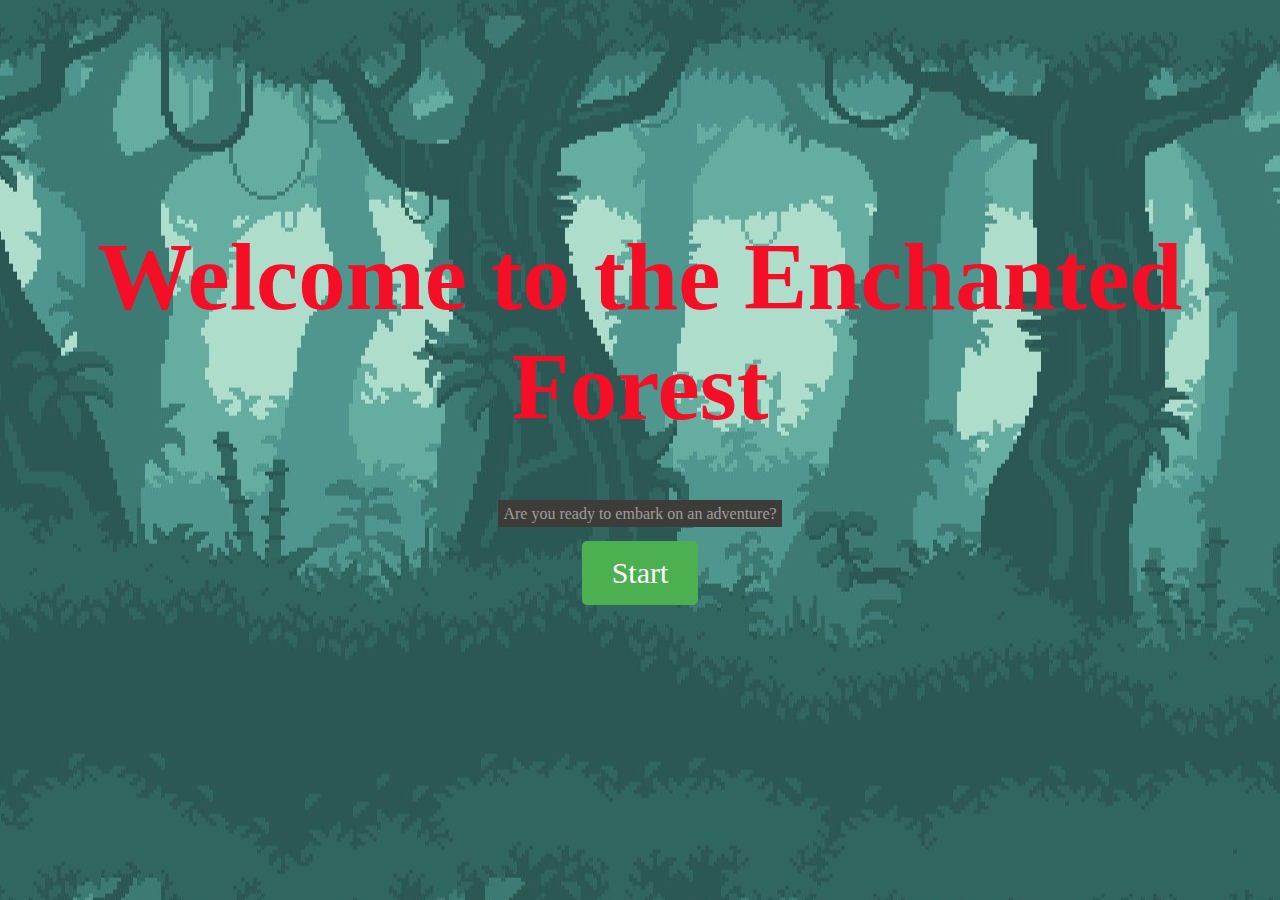
<file: index.html>
<!DOCTYPE html>
<html lang="en">
<head>
    <meta charset="UTF-8">
    <meta name="viewport" content="width=device-width, initial-scale=1.0">
    <title>Interactive Story</title>
    <link rel="stylesheet" href="styles.css">
</head>
<body>
    <div id="intro">
        <h1>Welcome to the Enchanted Forest</h1>
        <p1>Are you ready to embark on an adventure?</p1>
		<br><br>
        <button onclick="startGame()">Start</button>
    </div>

    <div id="characterSelection" style="display: none;">
        <h2>Select Your Character</h2>
        <button onclick="selectCharacter(1)">
            <img src="character1.png" alt="character1">
        </button>
		<br><br>
        <button onclick="selectCharacter(2)">
            <img src="character2.png" alt="character2"> 
        </button>
    </div>

    <div id="storyPart1" style="display: none;">
        <h2>Day 1: The Beginning</h2>
        <p> You find yourself at the entrance of an enchanted forest. You are a little confused but more intrigued. Do you:</p>
		<br><br>
		<button onclick="choosePath('A')">Enter the woods</button>
		<br><br>
        <button onclick="choosePath('B')">Look around the entrance</button>
    </div>
   
   <div id="storyPart2" style="display: none;">
        <p>While you are looking around the entrance, you find a random object. Its a journal. You decide to open the contents where it reads</p>
	   <br><br>
	    <p>While you are in the woods always be alert and polite, avoid going into caves (if you find yourself in one do NOT venture deeper) 
			ps. Fairies like flower crowns. </p>
        <button onclick="choosePath('C')">Next</button>
	</div>

    <script>
        function startGame() {
            document.getElementById('intro').style.display = 'none';
            document.getElementById('characterSelection').style.display = 'block'; 
        }

        function selectCharacter(character) {
            // Handle selection
            document.getElementById('characterSelection').style.display = 'none'; 
            document.getElementById('storyPart1').style.display = 'block'; 
            if (character === 1) {
                document.getElementById('characterGraphic').innerHTML = "<img src='character1.png' alt='Character 1' style='position: fixed;'>";
            } else if (character === 2) {
                document.getElementById('characterGraphic').innerHTML = "<img src='character2.png' alt='Character 2' style='position: fixed;'>";
            }
        }

        function choosePath(path) {
            if (path === 'A') {
                window.location.href = 'pathA.html';
            } else if (path === 'B') {
                document.getElementById('storyPart1').style.display = 'none';
				document.getElementById('storyPart2').style.display = 'block';
            } else if (path === 'C') {
                window.location.href = 'pathA.html';
            }
        }
    </script>
</body>
</html>
</file>
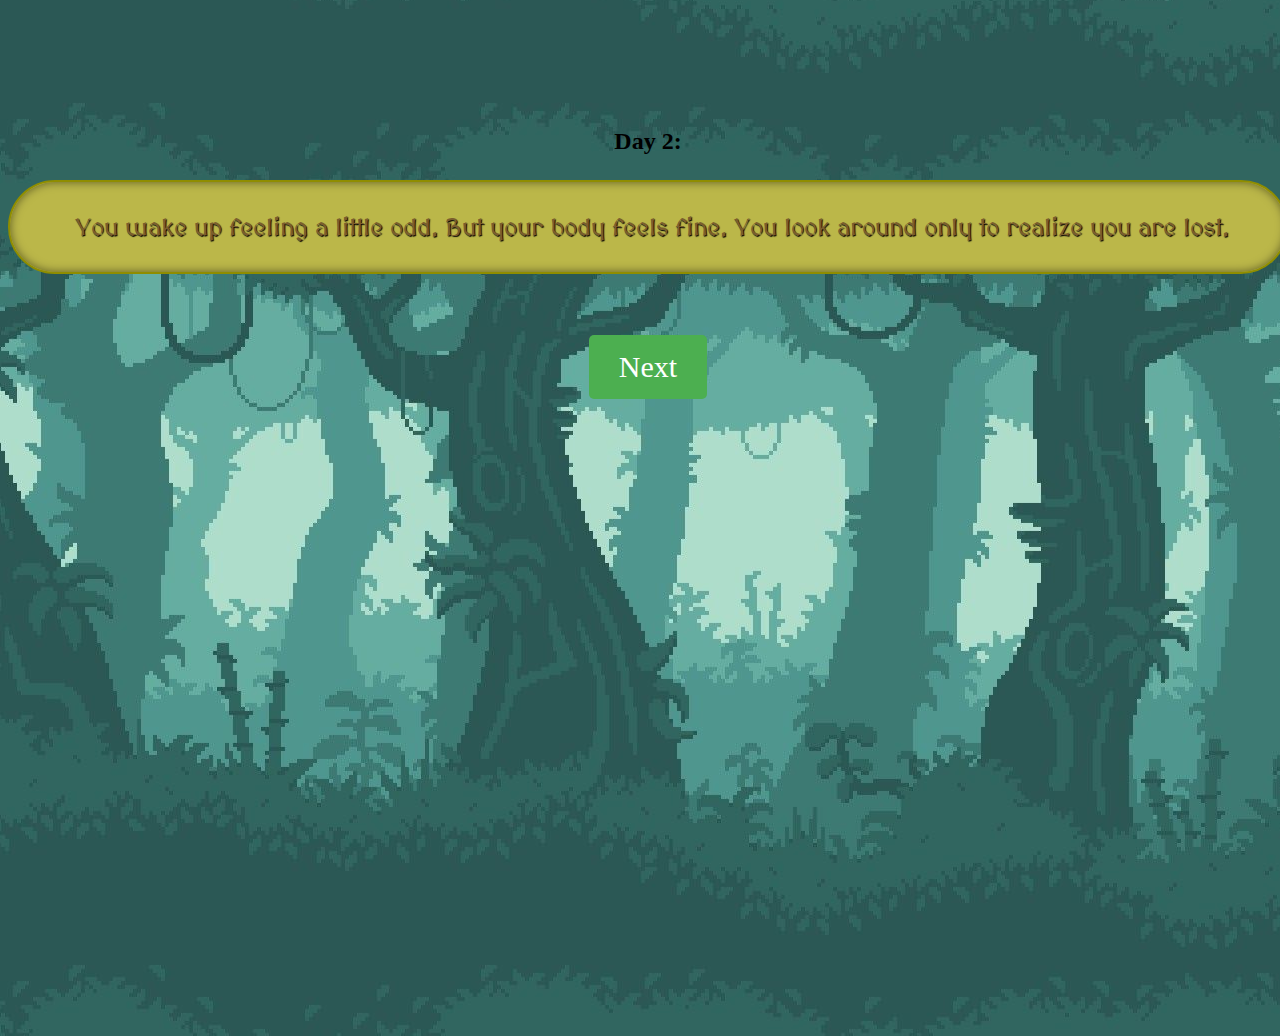
<file: Day2.html>
<!doctype html>
<html>
<head>
<meta charset="UTF-8">
<title>Untitled Document</title>
	<link rel="stylesheet" href="styles.css"> 
</head>

<body>
	 <div id="storyPart1" style="display: block;">
        <h2>Day 2:</h2>
        <p> You wake up feeling a little odd. But your body feels fine. You look around only to realize you are lost.</p>
		<br><br>
		<button onclick="choosePath('A')">Next</button>
	
    </div>
	 <script>
        
        function choosePath(path) {
            if (path === 'A') {
                window.location.href = 'pathA.html';
			}
        }
    </script>
</body>
</html>
</file>
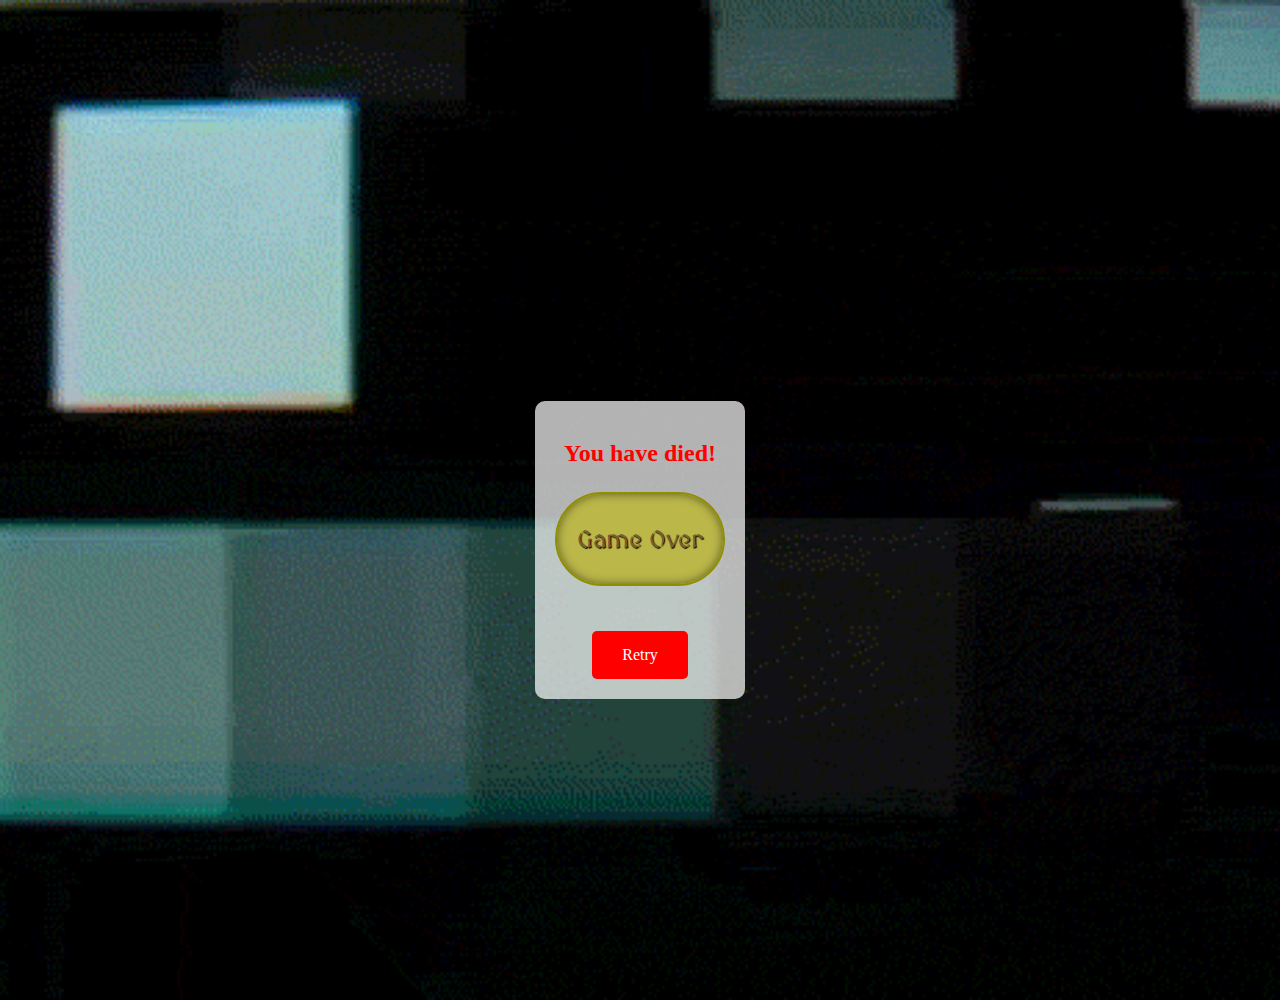
<file: DEATH.html>
<!DOCTYPE html>
<html lang="en">
<head>
    <meta charset="UTF-8">
    <meta name="viewport" content="width=device-width, initial-scale=1.0">
	 <link rel="stylesheet" href="styles.css">
    <title>Death Screen</title>
    <style>
        body {
            background-image: url('death.gif');
            background-size: cover; 
            background-repeat: no-repeat; 
            background-position: center; 
            height: 100vh;
            margin: 0; 
            display: flex;
            justify-content: center;
            align-items: center;
        }
        #deathScreen {
            text-align: center;
            background-color: rgba(255, 255, 255, 0.7); 
            padding: 20px;
            border-radius: 10px;
        }
        #deathScreen h2 {
            color: #ff0000;
        }
        #deathScreen button {
            background-color: #ff0000;
            color: #ffffff; /
            padding: 10px 20px;
            border: none;
            border-radius: 5px;
            cursor: pointer;
            font-size: 16px;
            margin-top: 20px;
        }
    </style>
</head>
<body>
    <div id="deathScreen">
        <h2>You have died!</h2>
        <p>Game Over</p>
        <button onclick="retry()">Retry</button>
    </div>

    <script>
        function retry() {
            window.location.href = 'index.html'; 
        }
    </script>
</body>
</html>
</file>
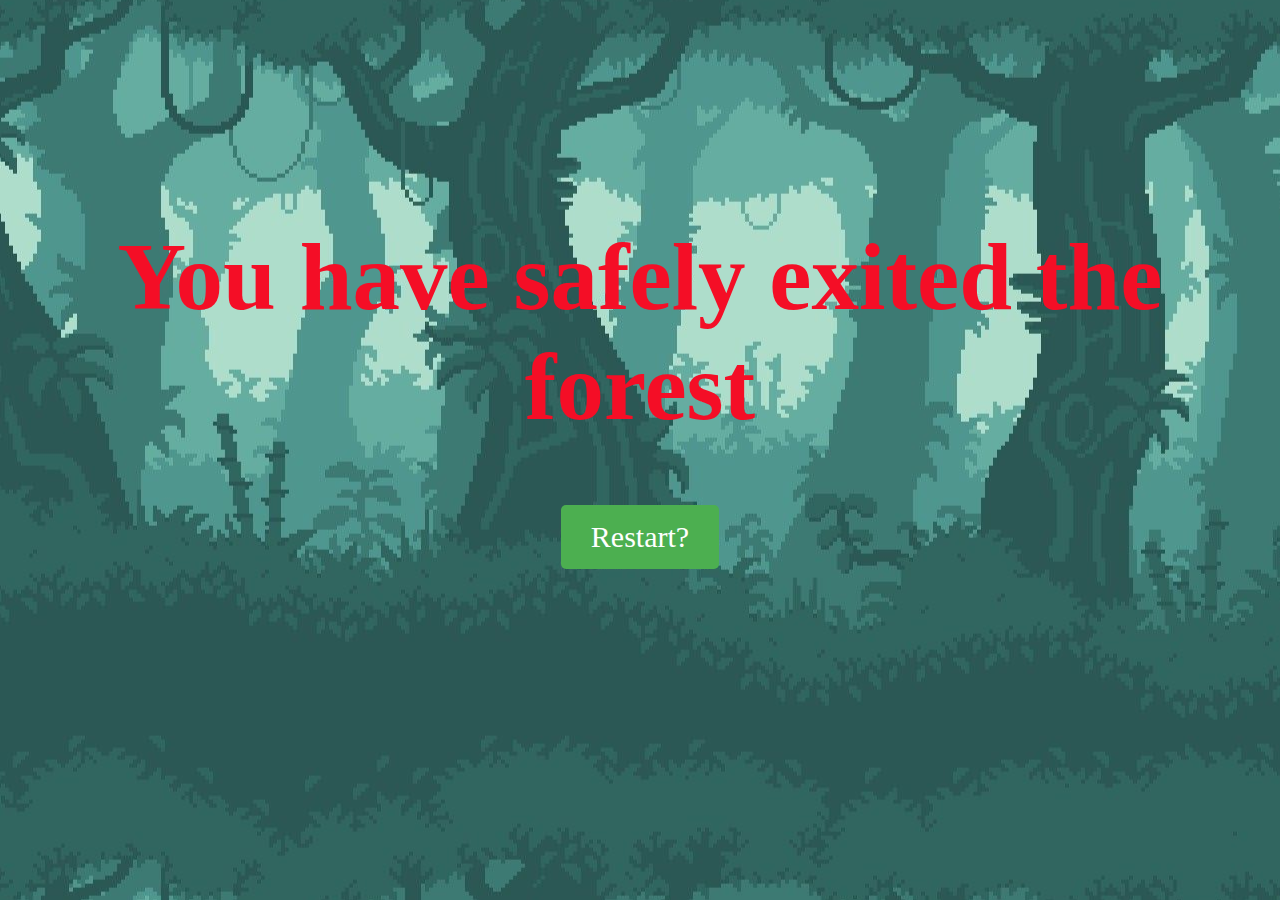
<file: Happy.html>
<!DOCTYPE html>
<html lang="en">
<head>
    <meta charset="UTF-8">
    <meta name="viewport" content="width=device-width, initial-scale=1.0">
    <title>Interactive Story</title>
    <link rel="stylesheet" href="styles.css">
</head>
<body>
    <div id="intro">
        <h1>You have safely exited the forest</h1>
		 <button onclick="startGame()">Restart?</button>
	</div>
	
</body>
</html>
</file>
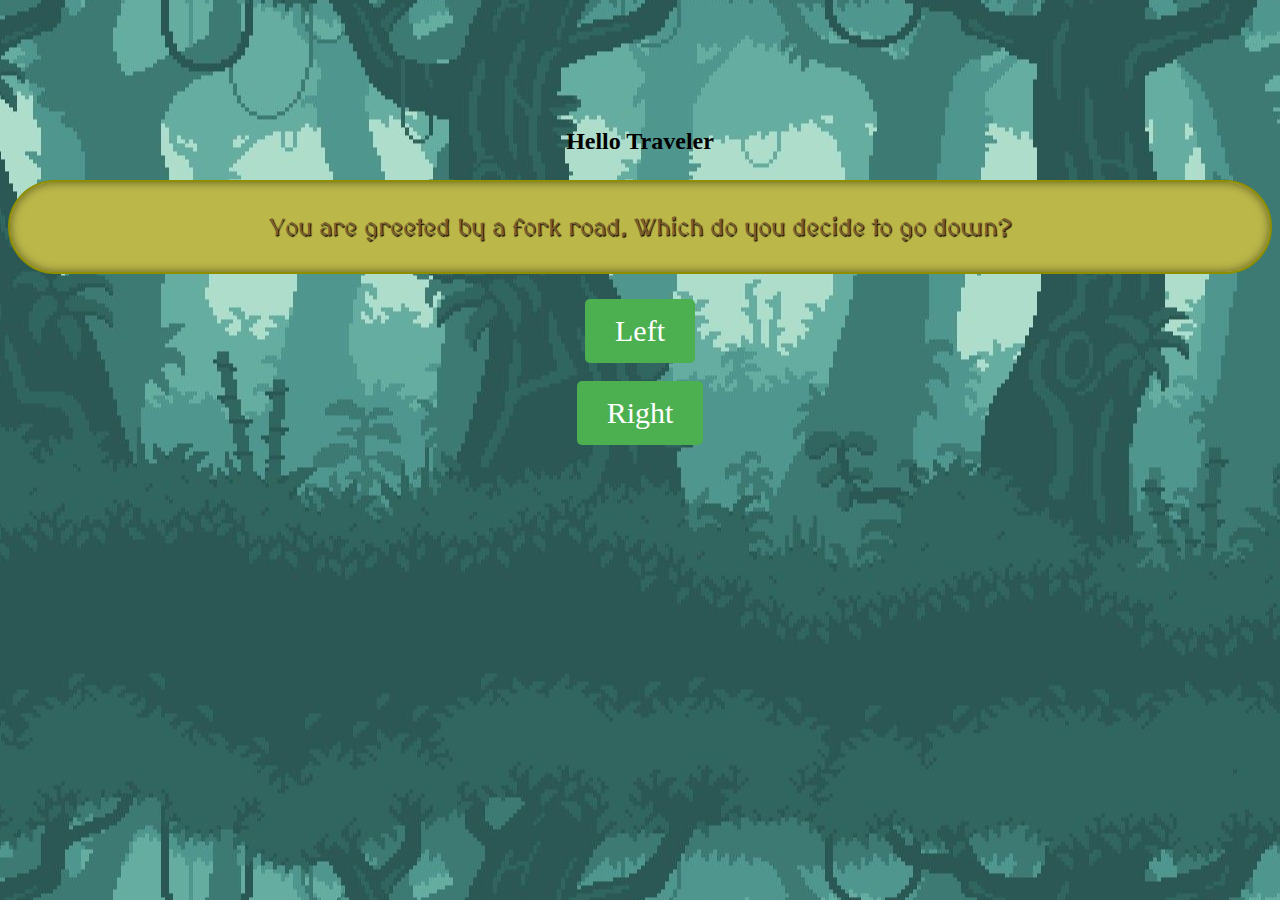
<file: pathA.html>
<!DOCTYPE html>
<html lang="en">
<head>
    <meta charset="UTF-8">
    <meta name="viewport" content="width=device-width, initial-scale=1.0">
    <title>Path A</title>
	<link rel="stylesheet" href="styles.css"> 
</head>
<body>
    <div id="storyDay1">
		<h2> Hello Traveler</h2>
        <p>You are greeted by a fork road. Which do you decide to go down?</p>
        <button onclick="choosePath('AA') ; changetoCave()">Left</button>
		<br><br>
        <button onclick="choosePath('AB'); changetoMeadow()">Right</button>
    </div>
	<div id="storyDay1AA" style="display: none; ">
		<h2>Day 1: The Cave </h2>
        <p>You look back and the path you took no longer exists.Instead you are facing the entrance of the cave, You have no choice but to enter. It takes a while for your eyes to adjust but during that time you realize you hear a body of water within the cave. You:</p>
        <button onclick="choosePath('AAA')">Set up camp and ignore the sounds</button>
		<br><br>
        <button onclick="choosePath('AAB')">Venture further into the cave</button>
    </div>
	<div id="storyDay1AAA" style="display: none;">
		<h2>Day 1: The Cave </h2>
        <p>It took sometime to get used to wierd sounds in the cave but you try your best to fall asleep. You start to get hungry and restless, so you:</p>
        <button onclick="choosePath('AAB')">Get up and continue into the cave</button>
		<br><br>
        <button onclick="choosePath('AAAB')">Shut your eyes tight and pray you fall asleep</button>
	 </div>
	<div id="storyDay1AAB" style="display: none;">
		<h2>Day 1: The Cave </h2>
        <p>You slowly walk deeper into the cave following the sounds of the water. However, before you know it you end up landing in a swarm of spiders. There you see the king of spiders. You:</p>
        <button onclick="choosePath('AABA')">Run</button>
		<br><br>
        <button onclick="choosePath('AABB')">Wait</button>
		 <img src="spider.gif" alt="Spider GIF">
    </div>
	<div id="storyDay1AABB" style="display: none;">
		<h2>Day 1: The Cave </h2>
        <p>The spider king approaches you and asks for an offering,You:</p>
        <button onclick="choosePath('AABBA')">Give an offering</button>
		<br><br>
    </div>
	
	<div id="storyDay1AABBA" style="display: none;">
		<h2>Day 1: The Cave </h2>
        <p>The spider king approaches you asking for an offering. You realize you dont have any so you choose to run.</p>
		<br><br>
        <button onclick="choosePath('AABA')">Next</button>
		<br><br>
		 <img src="spider.gif" alt="Spider GIF">
    </div>
	<div id="storyDay1AABA" style="display: none;">
		<h2>Day 1: The Cave </h2>
        <p>You start running as you hear the spiders chase after you. You find yourself tripping with the spiders drawing close.</p>
		<br><br>
        <button onclick="choosePath('DEATH')">Next</button>
    </div>
   
	
	<div id="storyDay1AAAB" style="display: none;">
		<h2>Day 2: The Cave </h2>
        <p>You wake up the next morning and magically the entrance reappeared. You exit the cave into the sun.</p>
        <button onclick="choosePath('Day2')">NEXT</button>
    </div>
	
	
	<div id="storyDay1AB" style="display: none;">
		<h2>Day 1: The meadows</h2>
        <p>You take a look around only to realize that you ended up in a meadow. It seems to be a flower field. For some reason you feel at ease. You:</p>
        <button onclick="choosePath('ABA')">Take a nap under a tree</button>
		<br><br>
        <button onclick="choosePath('ABB')">Attempt to make a flower crown</button>
    </div>
	<div id="storyDay1ABA" style="display: none;">
		<h2>Day 1: The meadows</h2>
        <p>You wake up from your nap extremely refreshed! You see that the sun is slowly going down. You estimate that in about an hour it will be pitch black. You:</p>
        <button onclick="choosePath('ABAA')">Attempt to bulid a makeshift camp under the tree</button>
		<br><br>
        <button onclick="choosePath('ABAB')">Look around for something to eat</button>
    </div>
	<div id="storyDay1ABAB" style="display: none;">
		<h2>Day 1: The meadows</h2>
        <p>You start looking around for something to eat. You leave the meadow and venture further into the woods. There you see a deer and some berries. You:</p>
        <button onclick="choosePath('ABABA')">Chase after the deer </button>
		<br><br>
        <button onclick="choosePath('ABABB')">Start picking the berries</button>
    </div>
	<div id="storyDay1ABABB" style="display: none;">
		<h2>Day 1: The meadows</h2>
        <p>After picking and eating the berries, you feel a little dizzy. You aren't sure if its because you ate too fast so you lie down.</p>
        <button onclick="choosePath('DEATH')">Next</button>
    </div>
	<div id="storyDay1ABABA" style="display: none;">
		<h2>Day 1: The meadows</h2>
        <p>While chasing the deer, you hear leaves rustling and realize that you have no clue where you are. You look behind you and there a big scary plant</p>
        <button onclick="choosePath('DEATH')">NEXT</button>
		<br><br>
       <img src="plant.gif" alt="Plant GIF">
    </div>
	<div id="storyDay1ABB" style="display: none;">
		<h2>Day 1: The meadows</h2>
        <p>After spending some time trying to make a flower crown, you realize making flower crowns are a lot harder than it seems. You:</p>
        <button onclick="choosePath('ABBA')">Keep trying</button>
		<br><br>
        <button onclick="choosePath('ABAA')">Scrap the idea and look for the nearest tree to set up a camp</button>
	</div>
	<div id="storyDay1ABBA" style="display: none;">
		<h2>Day 1: The meadows</h2>
        <p>After spending some time attempting, you finally get the hang of it. You finally finished making the flower crown and you look up. There watching you was a fairy. The fairy gestures at your crown. You:</p>
        <button onclick="choosePath('ABBAA')">Give it to her</button>
		<br><br>
        <button onclick="choosePath('ABBAB')">Shake your head no</button>
    </div>
	<div id="storyDay1ABBAA" style="display: none;">
		<h2>Day 1: The meadows</h2>
        <p>The fairy happily takes the crown you made.</p>
        <button onclick="choosePath('ABBAAC')">Next</button>
    </div>
	<div id="storyDay1ABBAAC" style="display: none;">
		<h2>Day 1: The meadows</h2>
        <p>The fairy gestures you to follow her.</p>
        <button onclick="choosePath('Happy')">Next</button>
    </div>
	<div id="storyDay1ABAA" style="display: none;">
		<h2>Day 1: The meadows</h2>
        <p>Success! You made a camp and have a small fire going. You are a bit hungry but leave that as a tommorow issue. You decide to go to sleep</p>
        <button onclick="choosePath('Day2')">Next</button>
    </div>
    <script>
		function changetoCave(){
			document.body.style.backgroundImage= "url('cave.png')"
			document.body.style.backgroundSize= "cover"
			document.body.style.backgroundPosition= "center"
			document.body.style.color="white"
		}
		function changetoMeadow(){
			document.body.style.backgroundImage= "url('meadows.jpg')"
			document.body.style.backgroundSize= "cover"
			document.body.style.backgroundPosition= "center"
			document.body.style.backgroundRepeat= "no-repeat"
			document.body.style.color="black"
		}
          function choosePath(path) {
            document.getElementById('storyDay1').style.display = 'none';
            if (path === 'AA') {
                document.getElementById('storyDay1AA').style.display = 'block';
            } else if (path === 'AB') {
                document.getElementById('storyDay1AB').style.display = 'block';
            } else if (path === 'AAA') {
				document.getElementById('storyDay1AA').style.display = 'none'
                document.getElementById('storyDay1AAA').style.display = 'block';
            } else if (path === 'AAB') {
                document.getElementById('storyDay1AA').style.display = 'none'
				document.getElementById('storyDay1AAA').style.display = 'none'
                document.getElementById('storyDay1AAB').style.display = 'block';
            } else if (path === 'ABA') {
                document.getElementById('storyDay1AB').style.display = 'none'
                document.getElementById('storyDay1ABA').style.display = 'block';
            } else if (path === 'ABB') {
				document.getElementById('storyDay1AB').style.display = 'none'
                document.getElementById('storyDay1ABB').style.display = 'block';
			} else if (path === 'ABAA') {
				document.getElementById('storyDay1ABB').style.display = 'none'
                document.getElementById('storyDay1ABAA').style.display = 'block';
			} else if (path === 'AAAB') {
				document.getElementById('storyDay1AAA').style.display = 'none'
                document.getElementById('storyDay1AAAB').style.display = 'block';
			} else if (path === 'AABB') {
				document.getElementById('storyDay1AAB').style.display = 'none'
                document.getElementById('storyDay1AABB').style.display = 'block';
			} else if (path === 'AABBA') {
				document.getElementById('storyDay1AABB').style.display = 'none';
		    document.getElementById('storyDay1ABA').style.display = 'none';
                document.getElementById('storyDay1AABBA').style.display = 'block';
		
			} else if (path === 'AABA') {
				document.getElementById('storyDay1AAB').style.display = 'none';
				document.getElementById('storyDay1AABBA').style.display = 'none';
                document.getElementById('storyDay1AABA').style.display = 'block';
			} else if (path === 'ABABA') {
				document.getElementById('storyDay1ABAB').style.display = 'none';
                document.getElementById('storyDay1ABABA').style.display = 'block';
			} else if (path === 'ABBA') {
				document.getElementById('storyDay1ABB').style.display = 'none';
                document.getElementById('storyDay1ABBA').style.display = 'block';
			} else if (path === 'ABAB') {
				document.getElementById('storyDay1ABA').style.display = 'none';
                document.getElementById('storyDay1ABAB').style.display = 'block';
			} else if (path === 'ABBAA') {
				document.getElementById('storyDay1ABBA').style.display = 'none';
                document.getElementById('storyDay1ABBAA').style.display = 'block';
			} else if (path === 'ABBAAC') {
				document.getElementById('storyDay1ABBAA').style.display = 'none';
                document.getElementById('storyDay1ABBAAC').style.display = 'block';
			} else if (path === 'ABABB') {
				document.getElementById('storyDay1ABAB').style.display = 'none';
                document.getElementById('storyDay1ABABB').style.display = 'block';
			} else if (path === 'Happy') {
				window.location.href = 'Happy.html';
			} else if (path === 'Day2') {
				window.location.href = 'Day2.html';
			} else if (path === 'DEATH') {
				window.location.href = 'DEATH.html';
            }
			  
        }
    </script>
</body>
</html>
</file>
<file: styles.css>
/* styles.css */
@import url('https://fonts.googleapis.com/css2?family=MedievalSharp&display=swap');
body {
    background-image: url('background.jpeg');
    background-size: auto;
    background-position: center;
/*	background-repeat:no-repeat;*/
    font-family: Impact, Haettenschweiler, "Franklin Gothic Bold", "Arial Black", "sans-serif";
    text-align: center;
    padding-top: 100px;
	
}

h1 {
    font-size: 95px;
    color: #F40E26;
    padding-top: 50px;
}

p1 {
    color: #9E9E9E;
    margin-bottom: 20px;
	padding: 5px;
	background-color: #3E3C38;
}

button {
    background-color: #4CAF50;
    color: white;
	font-size: 30px;
    padding: 15px 30px;
    border: none;
    border-radius: 5px;
    cursor: pointer;
    transition: background-color 0.3s;
	font-family: Cambriadefault;
}

button:hover {
    background-color: #45a049;
}

p {
    font-family: 'MedievalSharp', cursive;
    font-size: 25px;
    line-height: 2;
    color: #7b5e2d; /* Brownish color */
    text-shadow: 1px 1px 1px #000; /* Text shadow for depth */
    padding: 20px 20px 20px 20px;
    background-color: #BBB749; /* Parchment-like background color */
    border: 2px solid #8F8D00; /* Border resembling scroll edges */
    border-radius: 100px; /* Rounded corners */
    box-shadow: inset 0px 0px 10px rgba(0, 0, 0, 0.5);  /* Inner shadow for depth */
    /* transform: rotate(-3deg); /* Rotate the text slightly */
	white-space: break-spaces;
}

.spider-gif {
    width: 400px; /* Adjust the width as needed */
    display: block;
    margin: 0 auto; /* Center the image horizontally */
    margin-top: 20px; /* Add some space between the buttons and the image */
}
#characterSelection{
	background-position: center;
	background-size: auto; 
	height: 100vh;
	width: 100vw;
	
}
#intro{
	background-repeat:no-repeat;
}
#storyPart1{
	background-position: center;
	background-size: auto; 
	height: 100vh;
	width: 100vw;
	
}
#storyDay1AA{ 
	height: 100vh;
	width: 100vw;
	
}

#storyDay1AB{ 
	height: 100vh;
	width: 100vw;
	
}
#storyDay1AAA{ 
	height: 100vh;
	width: 100vw;
	
}
#storyDay1AAB{ 
	height: 100vh;
	width: 100vw;
	
}
#storyDay1AABA{ 
	height: 100vh;
	width: 100vw;
	
}
#storyDay1AABB{ 
	height: 100vh;
	width: 100vw;
	
}
#storyDay1AABBA{ 
	height: 100vh;
	width: 100vw;
	
}
#storyDay1AABBB{ 
	height: 100vh;
	width: 100vw;
	
}
#storyDay1ABB{ 
	height: 100vh;
	width: 100vw;
	
}
#storyDay1ABA{ 
	height: 100vh;
	width: 100vw;
	
}
#storyDay1ABAA{ 
	height: 100vh;
	width: 100vw;
	
}
#storyDay1ABAB{ 
	height: 100vh;
	width: 100vw;
	
}
#storyDay1ABABA{ 
	height: 100vh;
	width: 100vw;
	
}
#storyDay1AAAAB{ 
	height: 100vh;
	width: 100vw;
	
}
#storyDay1ABB{ 
	height: 100vh;
	width: 100vw;
	
}
#storyDay1AAAB{
	height: 100vh;
	width: 100vw;
}
#storyDay1ABBA{
	height: 100vh;
	width: 100vw;
}
#storyDay1ABBAA{
	height: 100vh;
	width: 100vw;
}
#storyDay1ABBAAC{
	height: 100vh;
	width: 100vw;
}
#storyDay1ABABB {
	height: 100vh;
	width: 100vw;
}
#storyDay1AABBB {
	height: 100vh;
	width: 100vw;
}
</file>
